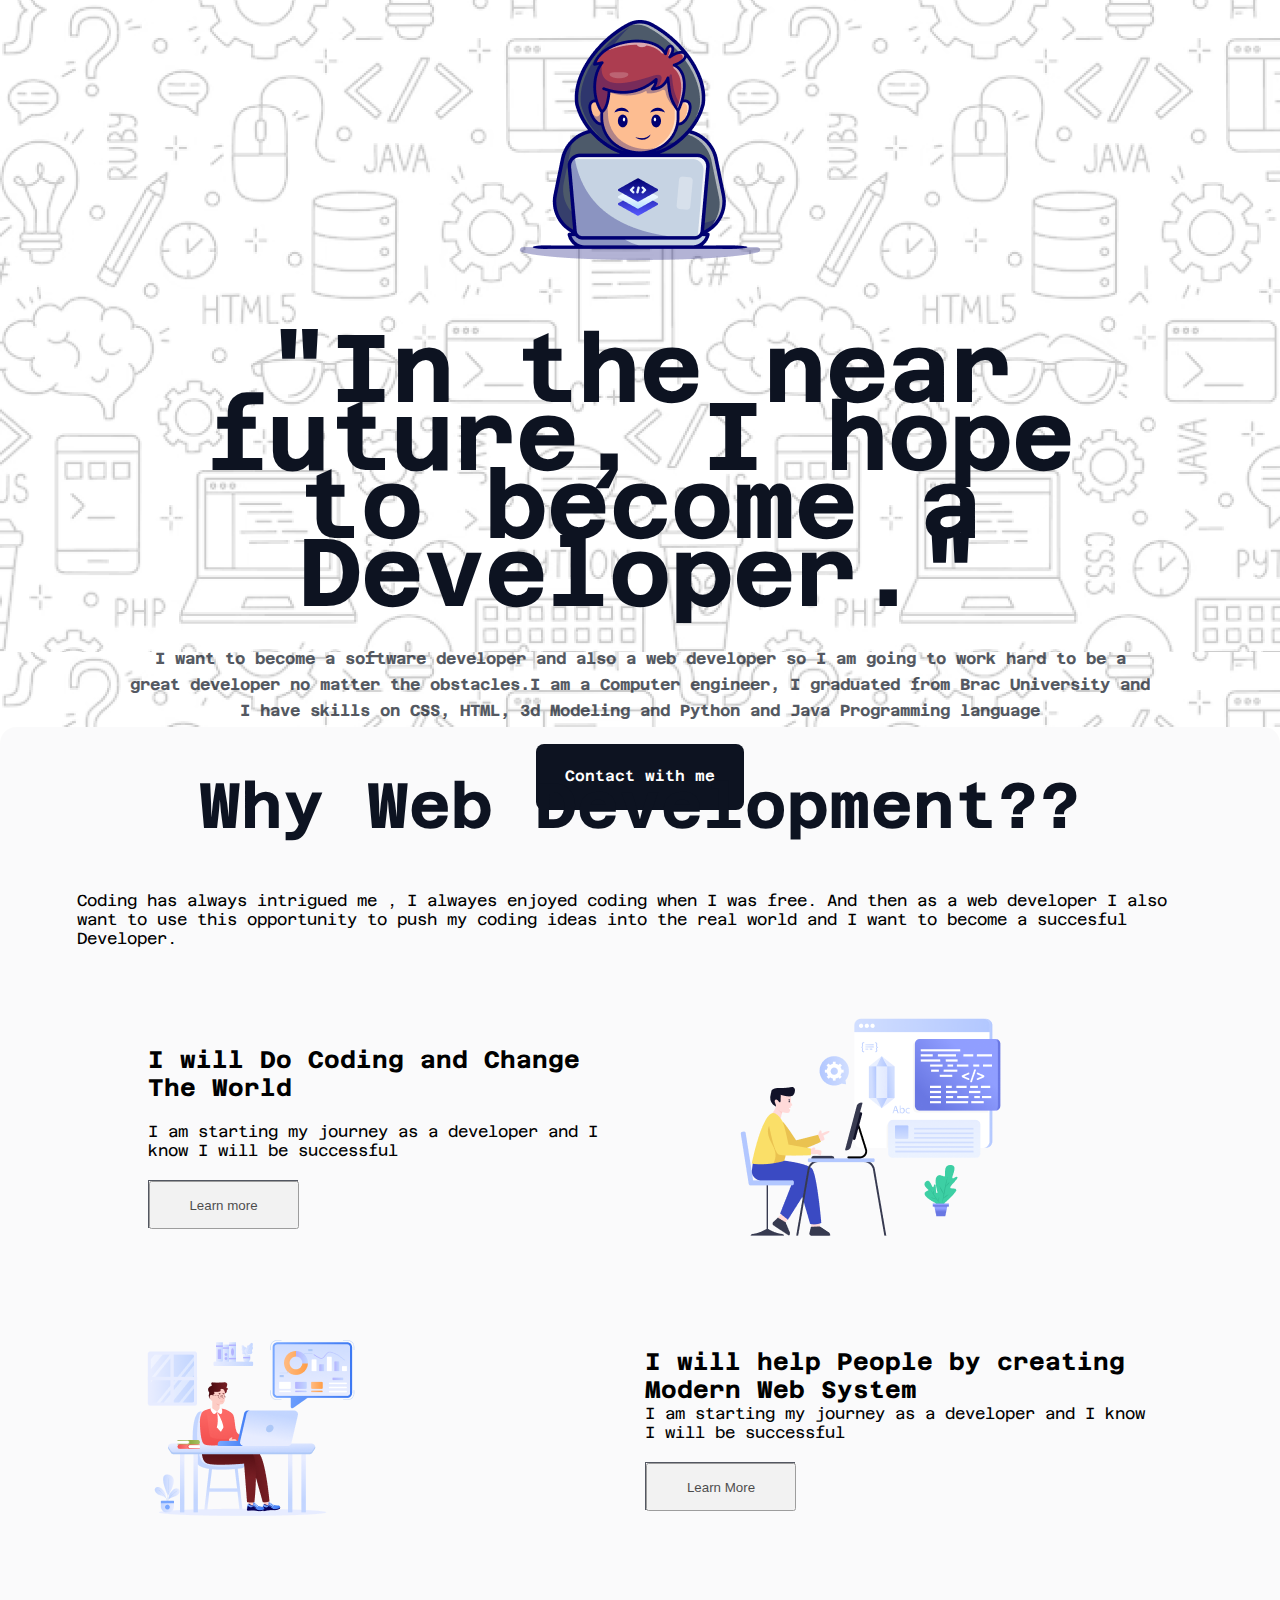
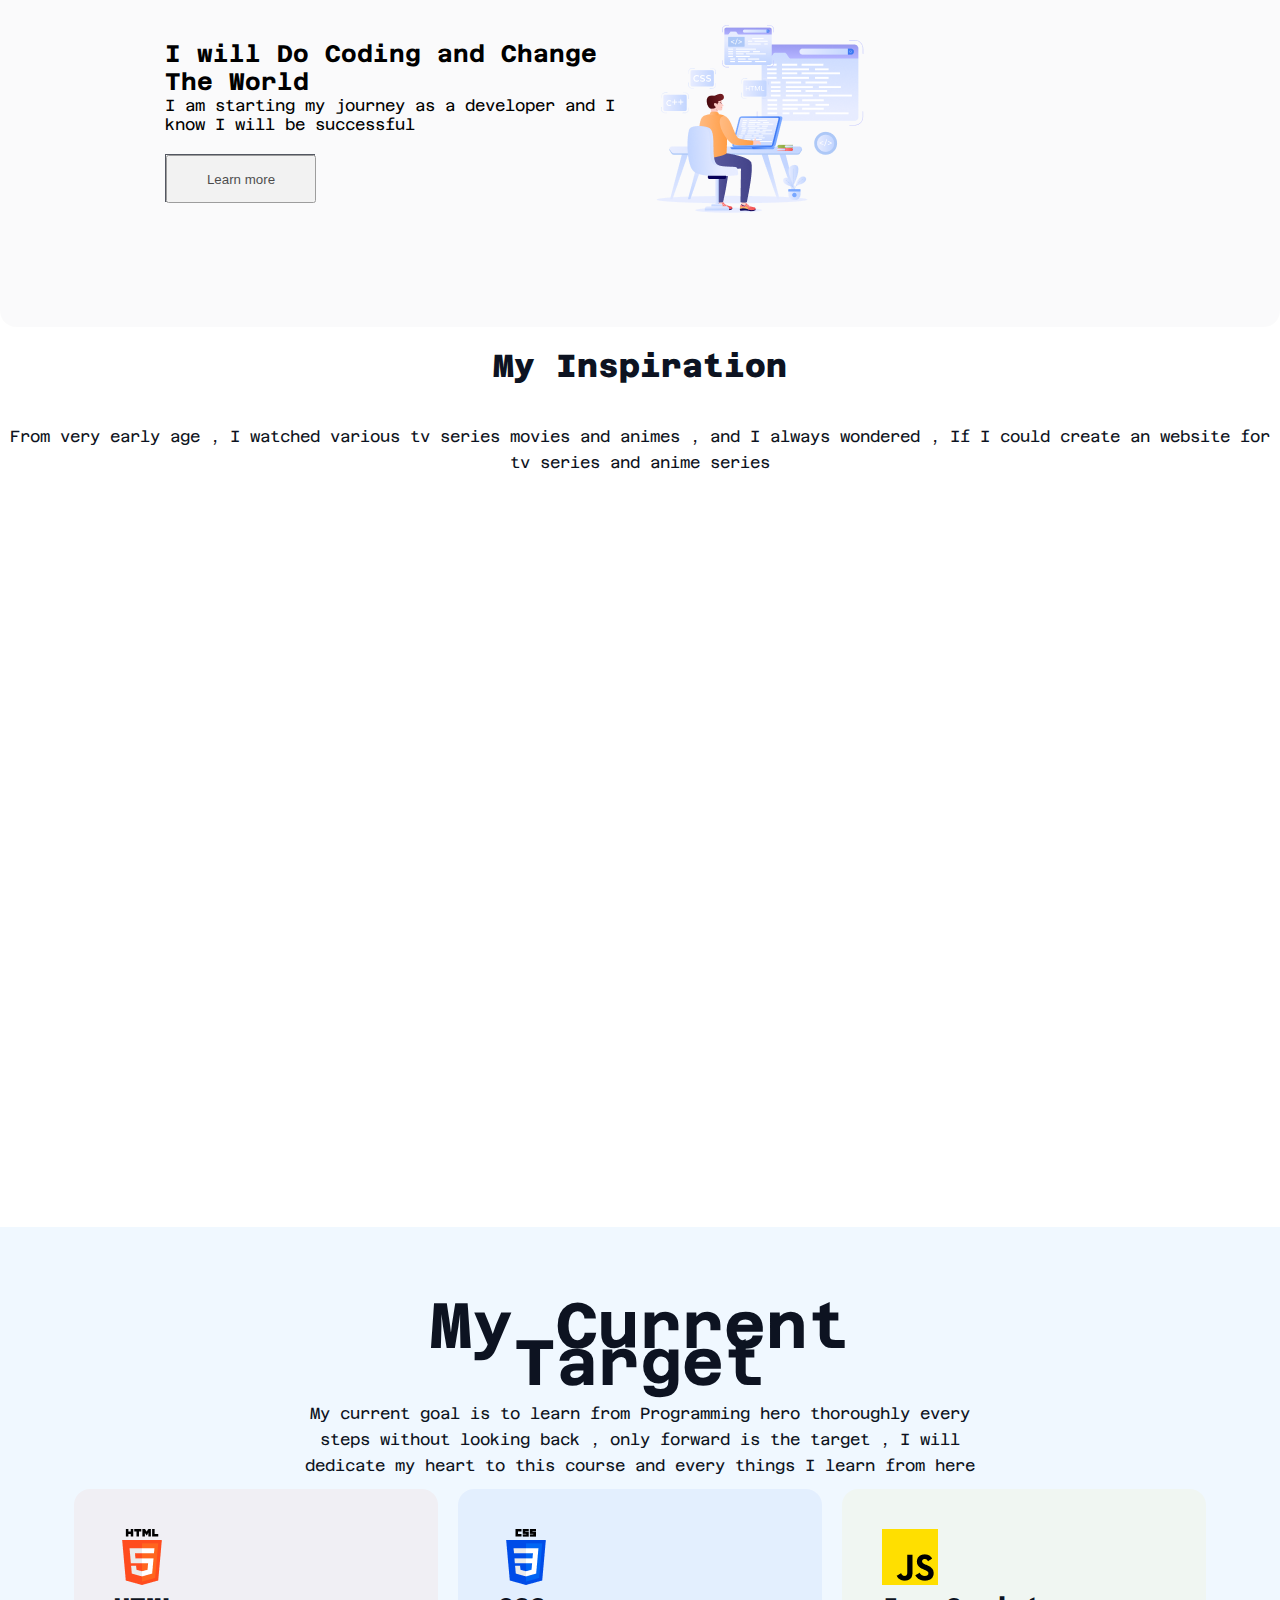
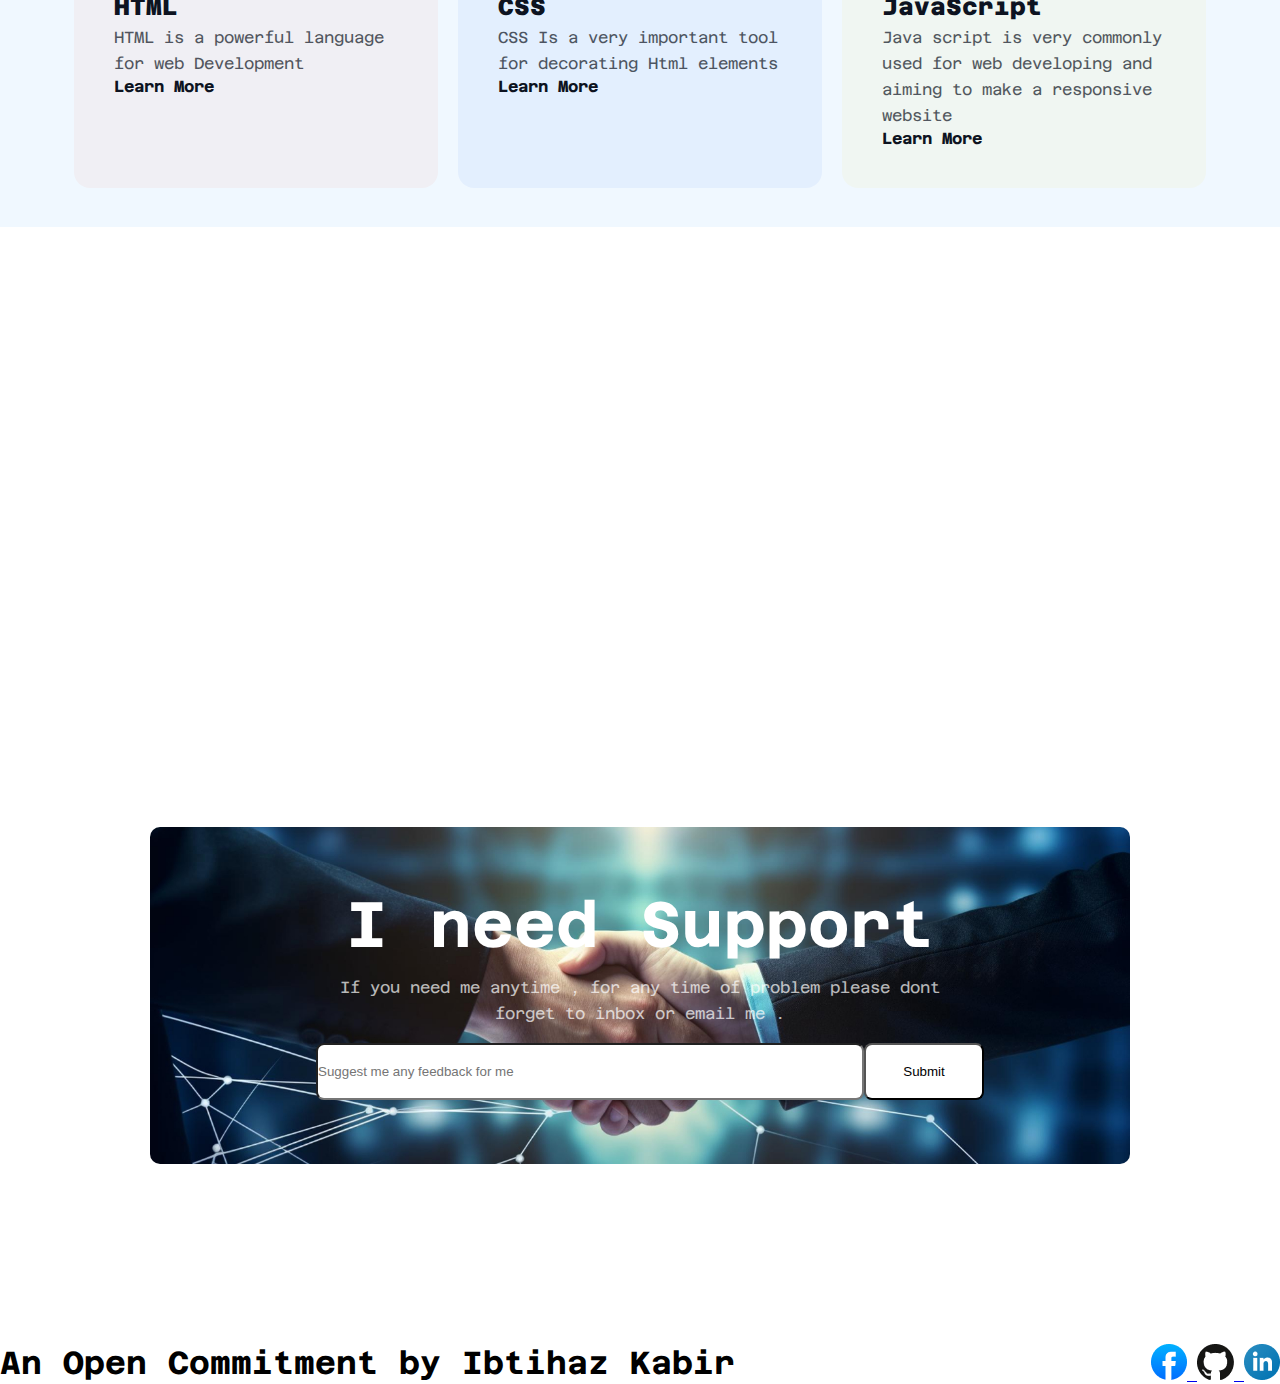
<file: index.html>
<!DOCTYPE html>
<html lang="en">
<head>
    <meta charset="UTF-8">
    <meta name="viewport" content="width=`, initial-scale=1.0">
    <title>Assignment 1</title>
    <link rel="stylesheet" href="CSS/blog.css">
</head>
<body class="azeret-mono-font">
    <section class="hero">
        <div class="container">
            <div class="gorup">
                <img src="assets/Group.png" alt="">
            </div>
            <div class="title">
                <h1>"In the near future, I hope to become a Developer."</h1>
    
            </div>
            <div class="paragraph">
                <p>I want to become a software developer and also a web developer so I am going to work hard to be a great developer no matter the obstacles.I am a Computer engineer, I graduated from Brac University and I have skills on CSS, HTML, 3d Modeling and Python and Java Programming language </p>
            </div>
            <nav>
                <a class="btn" href="#footer-container">Contact with me</a>
            </nav>
            

        </div>
        
        
        
    </section>
    <!-- Second Page -->

    <section class="page-2">
        <div class="container2">
            <div class="title2">
                <h1>Why Web Development??</h1>
            </div>
            <div class="para-box">
                <p>Coding has always intrigued me , I alwayes enjoyed coding when I was free. And then as a web developer I also want to use this opportunity to push my coding ideas into the real world and I want to become a succesful Developer. </p>
            </div>
            
                <div class="containerfor1">
                    
                    
                    <div class="titlenew">
                        <h2 >I will Do Coding and Change The World</h2>
                        <p>
                            I am starting my journey as a developer and I know I will be successful
                        </p>
                        <div class="btn2">
                            <button style="height:48px ; width: 150px;" >Learn more</button>
                        </div>
                        
                        
                    </div>
                   
                    <div class="img2" >
                        <img src="assets/Layer_1.png" alt="">
                    </div>

                  
                </div>
                <div class="containerfor2">
                    <div class="img3" >
                        <img src="assets/Group 3.png" alt="">
                    </div>
                    
                    
                    <div class="titlenew2">
                        <h2 >I will help People by creating Modern Web System</h2>
                        <p>
                            I am starting my journey as a developer and I know I will be successful
                        </p>
                        <div class="btn3">
                            <button style="height:48px ; width: 150px;">Learn More</button>
                        </div>
                        
                        
                    </div>
                </div>
                <div class="containerfor3">
                    
                    
                    <div class="titlenew3">
                        <h2 >I will Do Coding and Change The World</h2>
                        <p>
                            I am starting my journey as a developer and I know I will be successful
                        </p>
                        <div class="bt4">
                            <button style="height:48px ; width: 150px;" >Learn more</button>
                        </div>
                        
                    </div>
                   
                    <div class="img4" >
                        <img src="assets/Group 4.png" alt="">
                    </div>

                  
                </div>   

                    
                   
                    

                  
                </div>
               
                
            

        </div>

    </section>
    <section class="page3">
        <div class="heading1">
            <div class="text-items">
                <h1 class="inspire">My Inspiration</h1>
                <p class="topix">From very early age , I watched various tv series movies and animes , and I always wondered , If I could create an website for tv series and anime series </p>
            </div>
            
            <div class="video">
                <iframe width="1076" height="550" src="https://www.youtube.com/embed/wyiZWYMilgk?si=hOtN6Hklq4ho2Eu4" title="YouTube video player" frameborder="0" allow="accelerometer; autoplay; clipboard-write; encrypted-media; gyroscope; picture-in-picture; web-share" referrerpolicy="strict-origin-when-cross-origin" allowfullscreen></iframe>
            </div>
            
        </div>
    </section>
    <section class="target-container">
        <div class="container-new">
           <div class="text-and-symbols">
                <div class="heading4">
                    <h1>My Current Target</h1>
                </div>
                <div class="details">
                    <p>My current goal is to learn from Programming hero thoroughly every steps without looking back , only forward is the target , I will dedicate my heart to this course and every things I learn from here</p>
                </div>
           </div>
            <div class="boxes">
                <div class="html">
                    <img src="assets/html.png" alt="">
                    <h1 class="HTML">HTML</h1>
                    <p class="html-para">HTML is a powerful language for web Development</p>
                    <a href="https://en.wikipedia.org/wiki/HTML">Learn More</a>

                </div>
                <div class="Css">
                    <img src="assets/css.png" alt="">
                    <h1 class="HTML">CSS</h1>
                    <p class="html-para">CSS Is a very important tool for decorating Html elements</p>
                    <a href="https://en.wikipedia.org/wiki/CSS">Learn More</a>
    
                </div>
                <div class="javascript">
                    <img src="assets/js.png" alt="">
                    <h1 class="HTML">JavaScript</h1>
                    <p class="html-para"> Java script is very commonly used for web developing and aiming to make a responsive website</p>
                    <a href="https://simple.wikipedia.org/wiki/JavaScript">Learn More</a>
    
                </div>
            </div>
            
        </div>
    </section>
    <footer>
        <div id="footer-container">
            <div class="foot-header">
                <h1>I need Support</h1>
                
            </div>
            <div class="support">
                <p>If you need me anytime , for any time of problem please dont forget to inbox or email me . </p>
            </div>
            <div class="input">
                
                    <input style="width: 548px; height: 57px;border-radius:8px ; box-sizing: border-box; background-color: rgb(255, 255, 255);" type="text" name="" id="" placeholder="Suggest me any feedback for me">
        
                
                
                    <input style="width: 120px; height: 57px; padding: 17px 20px; border-radius: 8px; background-color: rgb(255, 255, 255)" type="button" value="Submit">
                

            </div>
            
            
            

        </div>
        <div class="all-rights">
            <div class="end">
                <h1>An Open Commitment by Ibtihaz Kabir</h1>
            </div>
            <div class="nav">
                <a href="https://www.facebook.com/">
                    <img src="assets/facebook.png" alt="">
                </a>
                <a href="https://github.com/Claive319/Assignment-1">
                    <img src="assets/github.png" alt="">
                </a>
                <a href="https://www.linkedin.com/in/ibtihaz-ul-kabir-49b7a02a0/">
                    <img src="assets/linkedin-icon 1.png" alt="">
                </a>
            </div>
           

        </div>
          
            
        
        
    </footer>
</body>
</html>
</file>
<file: CSS/blog.css>
@import url('https://fonts.googleapis.com/css2?family=Azeret+Mono:ital,wght@0,100..900;1,100..900&display=swap');


*{
    box-sizing: border-box;
    margin: 0;
    padding: 0;
}
.azeret-mono-font {
    font-family: "Azeret Mono", monospace;
    font-optical-sizing: auto;
    font-weight: <weight>;
    font-style: normal;
  }
.hero{
    background-image: url('../assets/Hero-bg.png');
    height: 727px;
    display: flex;
    align-items: center;
    flex-direction: column;
    

    
}
.container{
    width: 80%;
    display: flex;
    flex-direction: column;
    gap: 20px;
}
.gorup{
    margin: 20px auto;
}
.title{
    padding-top: 30px;
    color: rgb(13, 19, 33);
    font-family: Azeret Mono;
    font-size: 48px;
    font-weight: 800;
    line-height: 68px;
    letter-spacing: 0%;
    text-align: center;
   
}
.paragraph{
    margin-top: 20px;
    justify-content: center;
    align-content: center;
    color: rgb(13, 19, 33);
    font-family: Azeret Mono;
    font-size: 16px;
    font-weight: bolder;
    line-height: 26px;
    letter-spacing: 0%;
    text-align: center;
    opacity: 0.7;

}
.btn{
    width: 208px;
    height: 66px;
    
    
    margin: 0 auto;
    color: rgb(255, 255, 255);
    font-family: Azeret Mono;
    font-size: 15px;
    font-weight: 600;
    line-height: 23px;
    letter-spacing: 0%;
    text-align: center;
    border-radius: 8px;
    

    background-color: rgb(13, 19, 33);
}
.page-2{
    height: 1200px;
    border-radius: 16px;
    padding: 30px;

    

    background-color: rgba(13, 19, 33, 0.02);

}
.container2{
    
    display: flex;
    flex-direction: column;
    align-items: center;
    justify-content: center;
    /* gap: 10px; */

}
.title2{
    margin-top: 30px;
    color: rgb(13, 19, 33);
    font-family: Azeret Mono;
    font-size: 32px;
    font-weight: 800;
    line-height: 37px;
    letter-spacing: 0%;
    
    /* text-align: center; */
}
.para-box{
    padding: 67px 47px ;
}
.containerfor1{
    display: flex;
    flex-direction: row;
    /* align-items: center; */
    margin: 0 auto;
    /* border: 2px solid salmon; */
    
}
.containerfor1 .img2{
    width: 50%;
    /* border: 2px solid green; */
    border-radius: 16px;

    background-color: linear-gradient(90.00deg, rgb(255, 255, 255); rgba(255, 255, 255, 0) 100%);
}
.titlenew{
    width: 50%;
    border: none ;
    display: flex;
    flex-direction: column;
    justify-content: center;
}
.img2{
    width: 50%;
    padding-left: 10%;
}
.btn2{
    box-sizing: border-box;
    border: 1px solid rgb(13, 19, 33);
    opacity: 0.7;
    width: 150px;
    height: 48px;

}
.titlenew{
    gap: 20px;
}
.containerfor2{
    padding: 48px;
    gap: 10px;
    display: flex;
    flex-direction: row;
    /* align-items: center; */
    margin: 0 auto;
    /* border: 2px solid salmon; */
    
}
.containerfor2 .img3{
    width: 50%;
    /* border: 2px solid green; */
    border-radius: 16px;
    

    background-color: linear-gradient(90.00deg, rgb(255, 255, 255); rgba(255, 255, 255, 0) 100%);
}
.titlenew2{
    
    width: 50%;
    border: none ;
    display: flex;
    flex-direction: column;
    justify-content: center;
}

.btn3{
    margin-top: 20px;
    box-sizing: border-box;
    border: 1px solid rgb(13, 19, 33);
    opacity: 0.7;
    width: 150px;
    height: 48px;

}
.containerfor3{
    display: flex;
    flex-direction: row;
    /* align-items: center; */
    margin: 0 auto;
    /* border: 2px solid salmon; */
    
}
.containerfor3 .img4{
    width: 50%;
    /* border: 2px solid green; */
    border-radius: 16px;

    background-color: linear-gradient(90.00deg, rgb(255, 255, 255); rgba(255, 255, 255, 0) 100%);
}
.titlenew3{
    
    width: 50%;
    border: none ;
    display: flex;
    flex-direction: column;
    justify-content: center;
}
.bt4{
    margin-top: 20px;
    box-sizing: border-box;
    border: 1px solid rgb(13, 19, 33);
    opacity: 0.7;
    width: 150px;
    height: 48px;

}
.page3{
    height: 900px;
    border-radius: 16px;
    /* padding: 30px; */
    
}
.heading1{
    display: flex;
    flex-direction: column;
    align-items: center;
}
.text-items{
    display: flex;
    flex-direction: column;
    /* justify-content: flex-start; */
    align-items: center;
    gap: 40px;
    /* justify-content: center; */
}
.inspire{
    padding-top: 20px;
    color: rgb(13, 19, 33);
    font-family: Azeret Mono;
    font-size: 32px;
    font-weight: 800;
    line-height: 37px;
    letter-spacing: 0%;
    text-align: center;
}
.topix{
    padding: 0;
    /* width: 852px; */
    color: rgb(13, 19, 33);
    font-family: Azeret Mono;
    font-size: 16px;
    font-weight: 400;
    line-height: 26px;
    letter-spacing: 0%;
    text-align: center;
    /* padding: 61px 144px; */
}
.video{
    padding-top: 30px;
    margin: 32px;
}
.target-container{
    height: 600px;
    background-color: aliceblue;
}
.text-and-symbols{
    width: 60%;
}
.container-new{
    
    padding: 60px;
    display: flex;
    flex-direction: column;
    align-items: center;

}
.heading4{
    margin-top: 20px;
    color: rgb(13, 19, 33);
    font-family: Azeret Mono;
    font-size: 32px;
    font-weight: 800;
    line-height: 37px;
    letter-spacing: 0%;
    text-align: center;

}
.details{
    margin-top: 20px;
    color: rgb(13, 19, 33);
    font-family: Azeret Mono;
    font-size: 16px;
    font-weight: 400;
    line-height: 26px;
    letter-spacing: 0%;
    text-align: center;
}
.boxes{
    display: flex;
    /* width: 60%; */
    align-items: center;
    justify-content: space-around;
}
.html{
    padding: 40px;
    height: 299px;
    width: 364px;
    margin: 10px;
    border-radius: 16px;
    background-color: rgba(255, 76, 30, 0.05);
}

.Css{
    padding: 40px;
    height: 299px;
    width: 364px;
    margin: 10px;
    border-radius: 16px;
    background-color: rgba(0, 76, 232, 0.05);
}
.javascript{
    padding: 40px;
    height: 299px;
    width: 364px;
    border-radius: 16px;
    margin: 10px;

    background-color: rgba(255, 223, 0, 0.05);

}
.HTML{
    color: rgb(13, 19, 33);
    font-family: Azeret Mono;
    font-size: 24px;
    font-weight: 800;
    line-height: 36px;
    letter-spacing: 0%;
    text-align: left;

}
.html-para{
    color: rgb(13, 19, 33);
    font-family: Azeret Mono;
    font-size: 16px;
    font-weight: 400;
    line-height: 26px;
    letter-spacing: 0%;
    text-align: left;
    opacity: 0.7;
}
.html > a {
    margin: 24px 0px;
    text-decoration: none;
    color: rgb(13, 19, 33);
    font-family: Azeret Mono;
    font-size: 16px;
    font-weight: 700;
    line-height: 19px;
    letter-spacing: 0%;
    text-align: left;
    
    
}
.CSS{
    color: rgb(13, 19, 33);
    font-family: Azeret Mono;
    font-size: 24px;
    font-weight: 800;
    line-height: 36px;
    letter-spacing: 0%;
    text-align: left;
}
.Css > a{
    text-decoration: none;
    color: rgb(13, 19, 33);
    font-family: Azeret Mono;
    font-size: 16px;
    font-weight: 700;
    line-height: 19px;
    letter-spacing: 0%;
    text-align: left;

}
.javascript > a{
    text-decoration: none;
    text-decoration: none;
    color: rgb(13, 19, 33);
    font-family: Azeret Mono;
    font-size: 16px;
    font-weight: 700;
    line-height: 19px;
    letter-spacing: 0%;
    text-align: left;
}
.foot-header{
    color: rgb(255, 255, 255);
    
    font-family: Azeret Mono;
    font-size: 32px;
    font-weight: 700;
    line-height: 36px;
    letter-spacing: 0%;
    text-align: center;
    margin: 16px 0px;

}
.support{
    color: rgb(255, 255, 255);
    width: 606px;
    margin: 16px 0px;
    height: 52px;
    font-family: Azeret Mono;
    font-size: 16px;
    font-weight: 400;
    line-height: 26px;
    letter-spacing: 0%;
    text-align: center;
    opacity: 0.7;

}

#footer-container{
    padding: 64px 48px;
    margin: 600px 150px 180px;
    display: flex;
    flex-direction: column;
    align-items: center;
    background-image: url('../assets/handshake.jpg');
    background-position: center;
    border-radius: 10px;
    background-size: cover;
    justify-content: flex-start;
}
.input{
    display: flex;
    padding-left: 20px;
    justify-content: space-evenly;
}
.input-field{
    
    /* box-sizing: border-box; */
    /* border: 1px solid rgba(13, 19, 33, 0.15); */
    border-radius: 8px;


    
}
.all-rights{
    margin: 0;
    padding: 0;
    display: flex;
    justify-content: space-between;
    
    /* ?align-items: end; */
    
    /* height: 200px; */
    /* align-items: end; */
}
nav{
    display: flex;
    gap: 40px;
    justify-content: space-between;
    height: 200px;
}
nav a{
    text-decoration: none;
    padding: 20px;
}
nav a:hover{
    background-color: rgb(13, 19, 33);
    transition: .6s;
    transform: scale(1.2);
    border-radius: 6px;
    box-shadow: 10px 20px 20px grey;

    
}
</file>
